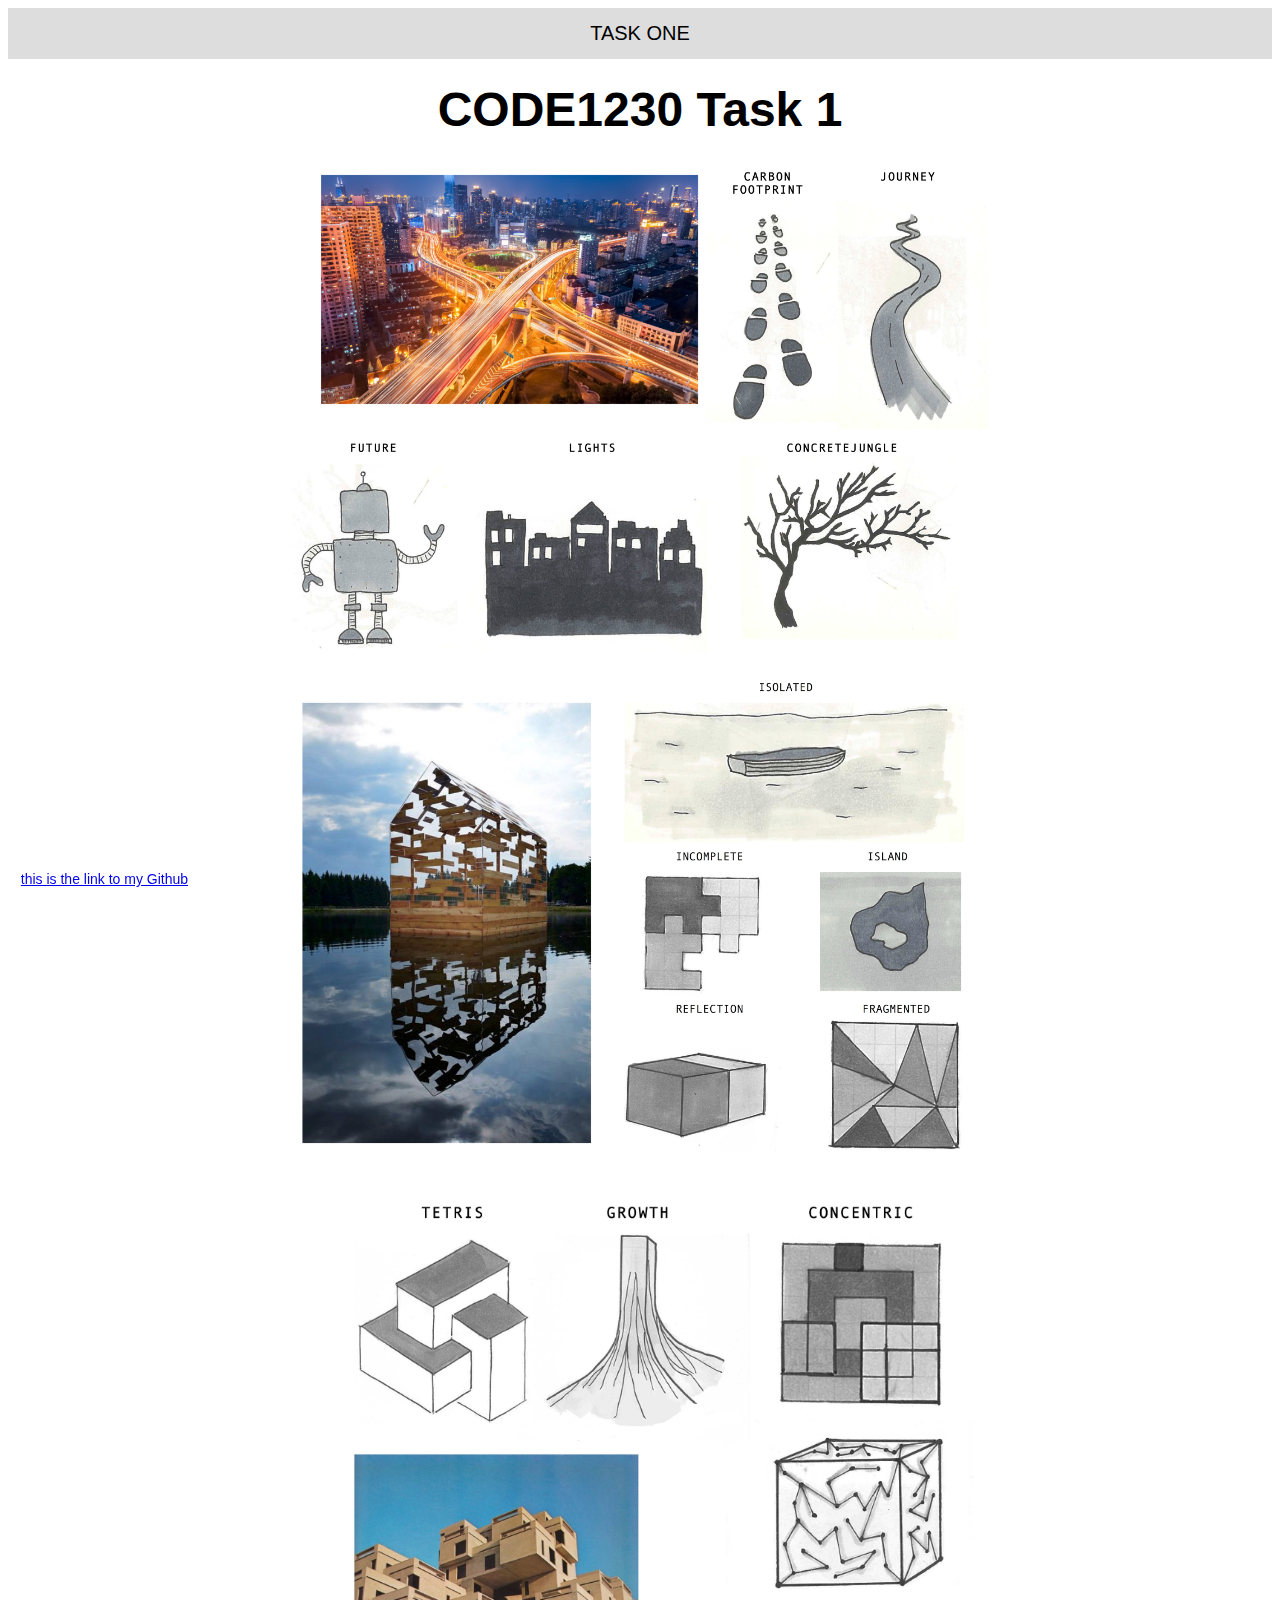
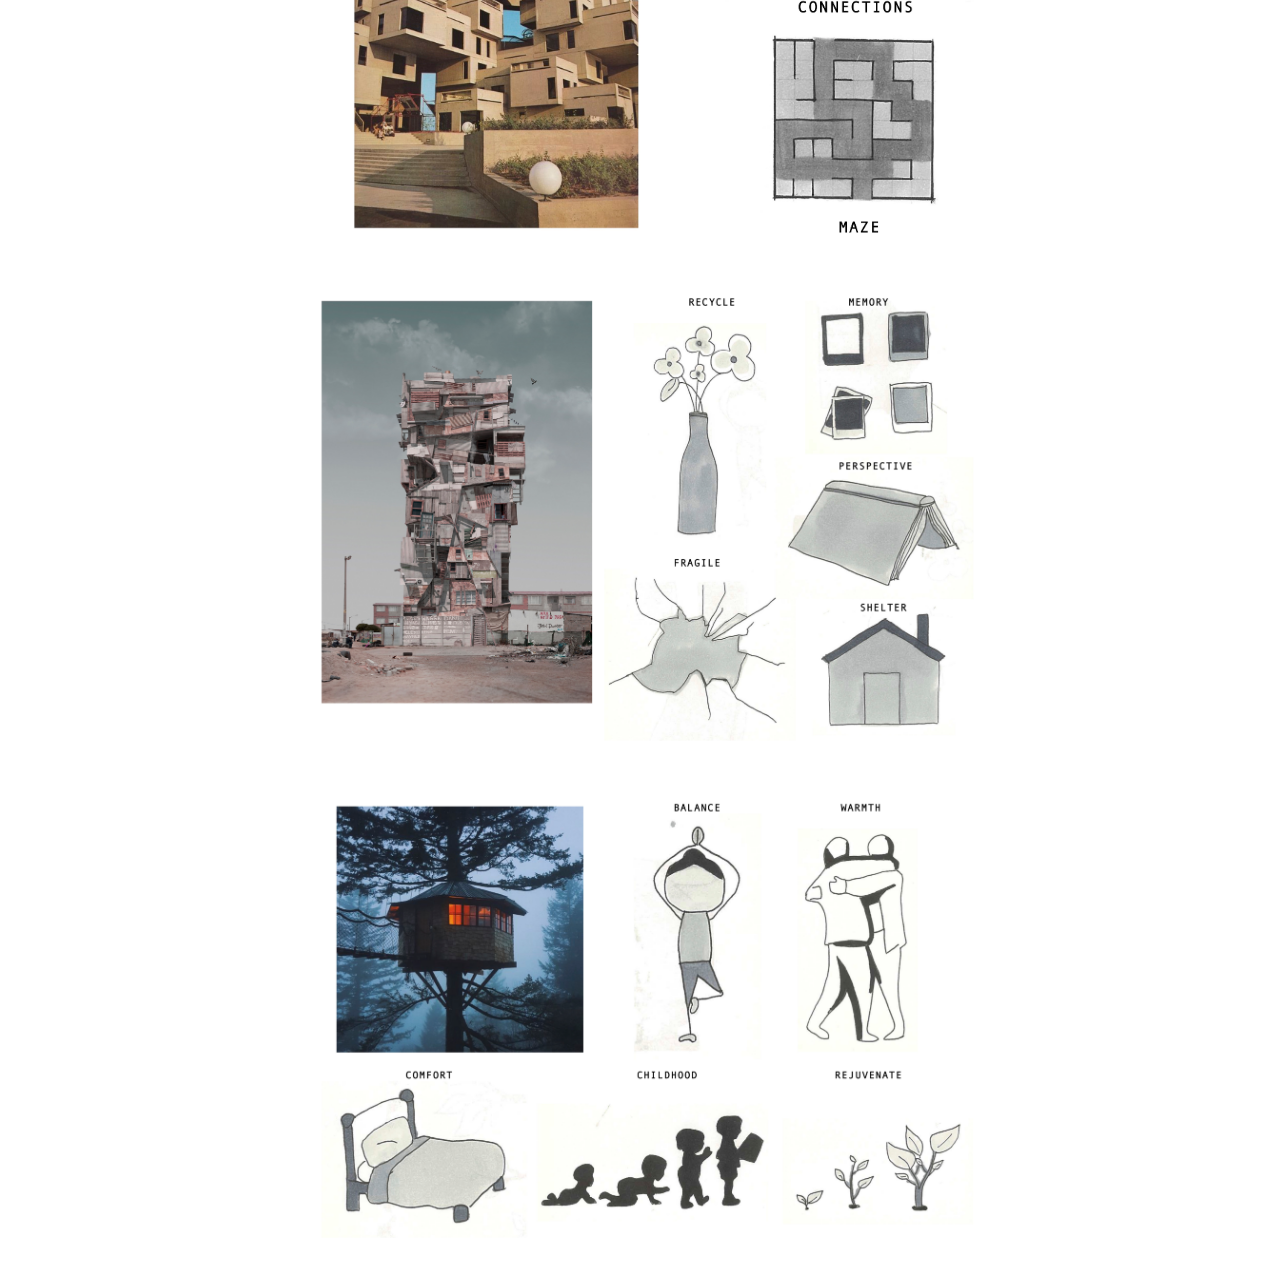
<file: index.html>
<!DOCTYPE html>
<html>

<head>
<link rel="stylesheet" type="text/css" href="style.css"/>
<title>This is week 1</title>
</head>

<body>

 <div class="topnav" id="myTopnav">
 <a href="index.html">TASK ONE</a>
  
 
 
  
 

 </div>


<h1>CODE1230 Task 1</h1>
 <img src="PIC3.jpg" style="width:55%" /><br>
 <img src="PIC2.jpg" style="width:55%" /><br>
 <img src="PIC1.jpg" style="width:55%" /><br>
<img src="PIC4.jpg" style="width:55%" /><br>
 <img src="PIC5.jpg" style="width:55%" /><br>


</p>


<footer> 
<a href="https://github.com/madeleinejohanson"> this is the link to my Github</a>
</footer>

</body>

</html>
</file>
<file: style.css>
body {
	background: #ffffff;
	color: #000000;
	text-align:center;
	font-family:Arial;
	font-size:24px;
}

h1 {
	border-style: solid;
	border-width: 10px;
	border-color: #ffffff;
	padding: 1%;
	width: 40%;
	height:10%;
	margin:auto;
}

p {
	font-size:18px;
}

footer {
	position:fixed;
	bottom:0;
	font-size: 14px;
	padding: 1%;
}

.topnav{
	position:relative;
	top:0;
	background-color: #DDDDDD;
}

.topnav a {
	float:center;
	display:block;
	color:#000000;
	text-align: center;
	padding:14px 16px;
	text-decoration: none;
	font-size:20px;
}

.topnav a:hover {
	background-color: #000000;
	color: #DDDDDD;
}
</file>
